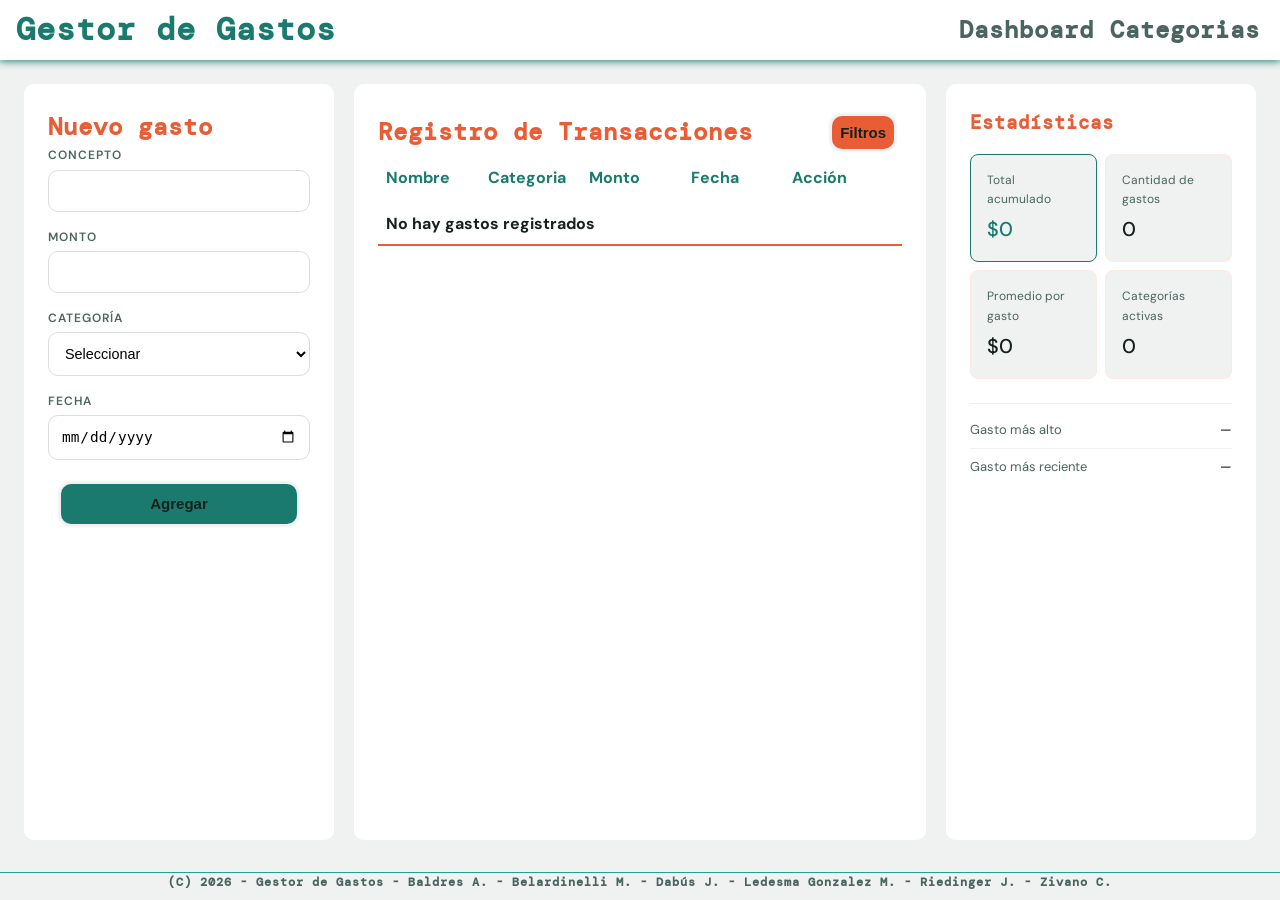
<file: index.html>
<!doctype html>
<html lang="es">
  <head>
    <meta charset="UTF-8" />
    <meta name="viewport" content="width=device-width, initial-scale=1.0" />
    <title>Gestor de Gastos</title>
    <link rel="stylesheet" href="css/index.css" />
    <script src="https://code.jquery.com/jquery-3.6.0.min.js" defer></script>
    <link rel="icon" href="assets/favicon/costo.png" />
  </head>

  <body class="cuerpo">
    <header class="menu">
      <h1>Gestor de Gastos</h1>
      <nav class="nav">
        <h2 class="link-h2"><a class="link" href="./index.html">Dashboard</a></h2>
        <h2 class="link-h2"><a class="link" href="./pages/categorias.html">Categorias</a></h2>
      </nav>
    </header>

    <main class="container">
      <section class="seccion-formulario">
        <h2>Nuevo gasto</h2>
        <form id="formulario-gasto" class="formulario">
          <div class="formulario">
            <label for="concepto">Concepto</label>
            <input type="text" id="nombre" name="concepto" />
          </div>

          <div class="formulario">
            <label for="monto">Monto</label>
            <input type="number" step="0.01" id="monto" name="monto" />
          </div>

          <div class="formulario">
            <label for="categoria">Categoría</label>
            <select id="categoria" name="categoria" class="opciones-categorias">
              <option value="">Seleccionar</option>
            </select>
          </div>

          <div class="formulario">
            <label for="fecha">Fecha</label>
            <input type="date" id="fecha" name="fecha" />
          </div>

          <button type="submit" class="btn btn-celeste btn-w400" id="btn-agregar-gasto">Agregar</button>
        </form>
      </section>

      <section class="seccion-lista">
        <div class="registro-filtros">
          <h2>Registro de Transacciones</h2>
          <button class="btn btn-naranja" id="btn-abrir-filtros">Filtros</button>
        </div>
        <div class="titulos-columnas">
          <span>Nombre</span>
          <span>Categoria</span>
          <span>Monto</span>
          <span>Fecha</span>
          <span>Acción</span>
        </div>
        <ul id="lista-gastos"></ul>
      </section>

      <!--Sección Edición de gastos-->      <!-- Agregó Mati -->

      <div id="popup-de-edicion" class="popup-editar">
        <form id="formulario-edicion" >
          <div>
            <label for="concepto-edicion">Concepto</label>
            <input type="text" id="concepto-edicion" name="concepto" />
          </div>

          <div >
            <label for="monto-edicion">Monto</label>
            <input type="number" step="0.01" id="monto-edicion" name="monto" />
          </div>

          <div>
              <label for="edicion-categoria">Categoría</label>
              <select class="opciones-categorias" id="edicion-categoria">
                <option value="">Todas</option>
              </select>
          </div>

          <div >
            <label for="fecha-edicion">Fecha</label>
            <input type="date" id="fecha-edicion" name="fecha" />
          </div>

          <button type="submit" >Guardar cambios</button>
          <button type="button" id="btn-cerrar-edicion"> Salir </button>
        </form>
      </div>

      <div id="popup-de-confirmacion" class="popup-confirmar">
          <p> Gasto editado exitosamente </p>
      </div>
      

      <!-- Seccion filtros -->
      <div id="modal-filtros" class="modal">
        <div class="modal-contenido">
          <button id="btn-cerrar-filtros">X</button>

          <section id="filtros">
            <h2>Filtros</h2>

            <div class="formulario">
              <label for="opciones-categorias">Categoría</label>
              <select class="opciones-categorias" id="filtro-categoria">
                <option value="">Todas</option>
              </select>
            </div>

            <div class="formulario">
              <label for="filtro-texto">Concepto:</label>
              <input type="text" id="filtro-texto" placeholder="Ingrese gasto" />
            </div>

            <div class="formulario">
              <label for="filtro-desde">Desde:</label>
              <input type="date" id="filtro-desde" />
            </div>

            <div class="formulario">
              <label for="filtro-hasta">Hasta:</label>
              <input type="date" id="filtro-hasta" />
            </div>

            <div class="filtros-botones">
              <button class="btn-naranja" id="btn-limpiar-filtro">Limpiar</button>
              <button class="btn-celeste" id="btn-aplicar-filtro">Aplicar filtros</button>
            </div>
          </section>
        </div>
      </div>

      <section class="seccion-estadisticas">
        <h3>Estadísticas</h3>

        <div class="est-grid">
          <div class="est-card destacado">
            <p class="est-label">Total acumulado</p>
            <span class="est-valor" id="est-total">$0</span>
          </div>
          <div class="est-card">
            <p class="est-label">Cantidad de gastos</p>
            <span class="est-valor" id="est-cantidad">0</span>
          </div>
          <div class="est-card">
            <p class="est-label">Promedio por gasto</p>
            <span class="est-valor" id="est-promedio">$0</span>
          </div>
          <div class="est-card">
            <p class="est-label">Categorías activas</p>
            <span class="est-valor" id="est-categorias">0</span>
          </div>
        </div>

        <div class="maximos">
          <div class="maximo-item">
            <span class="maximo-label">Gasto más alto</span>
            <span class="maximo-valor" id="est-max-nombre">—</span>
          </div>
          <div class="maximo-item">
            <span class="maximo-label">Gasto más reciente</span>
            <span class="maximo-valor" id="est-reciente">—</span>
          </div>
        </div>
      </section>
    </main>

    <footer class="pie-pagina">
      <h3 class="texto-footer">
        (C) 2026 - Gestor de Gastos - Baldres A. - Belardinelli M. - Dabús J. - Ledesma Gonzalez M.
        - Riedinger J. - Zivano C.
      </h3>
    </footer>
    <script src="js/inicializaciones.js" type="module"></script>
    <script src="js/formulario.js" type="module"></script>
    <script src="js/funciones.js" type="module"></script>
    <script src="js/estadisticas.js" type="module"></script>
    <script src="js/filtros.js" type="module"></script>
    <script src="js/transacciones.js" type="module"></script>
    <script src="js/edicion.js" type="module"></script>
  </body>
</html>
</file>
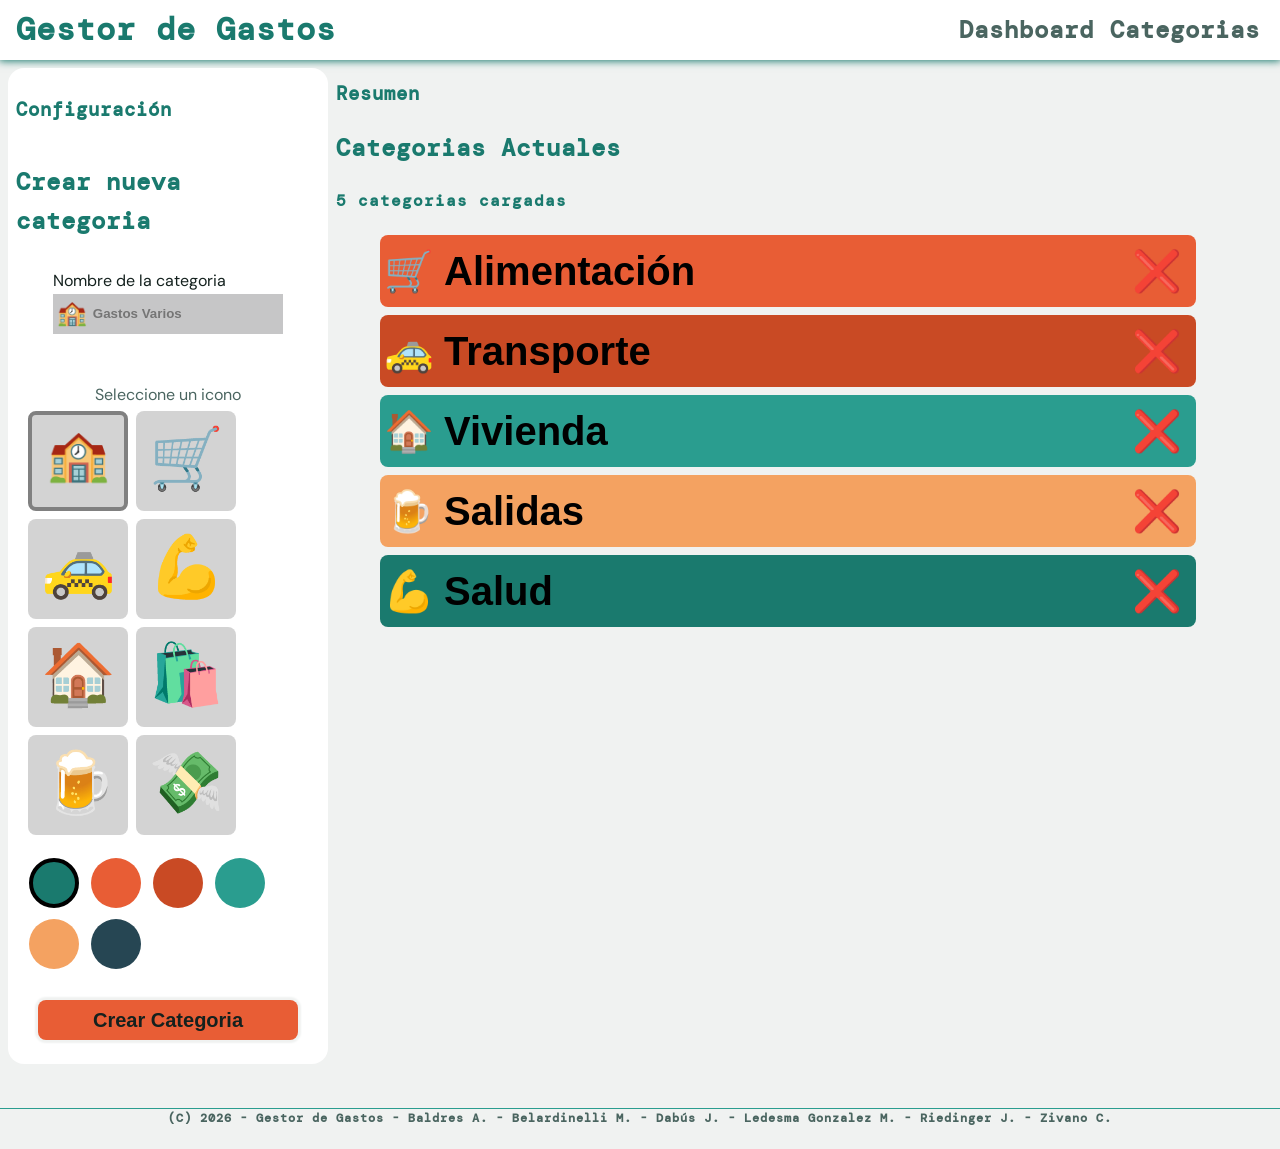
<file: pages/categorias.html>
<!DOCTYPE html>
<html lang="es">
<head>
    <meta charset="UTF-8">
    <meta name="viewport" content="width=device-width, initial-scale=1.0">
    <title>Categorias</title>
    <link rel="stylesheet" href="../css/categorias.css">
    <link rel="icon" href="../assets/favicon/costo.png" />
    <script src="https://code.jquery.com/jquery-3.6.0.min.js" defer></script>
    <script src="../js/radio.js" defer></script>
    <script src="../js/categorias.js" type="module"></script>
</head>
<body class="cuerpo">
    <header class="menu">
        <h1>Gestor de Gastos</h1>
        <nav class="nav">
            <h2 class="link-h2"><a class="link" href="../index.html">Dashboard</a></h2>
            <h2 class="link-h2"><a class="link" href="./categorias.html">Categorias</a></h2>
        </nav>
    </header>
    <main class="main">
       <section class="seccion-crear-categoria">
        <h3 class="titulo-chico">Configuración</h3>
        <h1 class="titulo">Crear nueva categoria</h1>
        <form class="formulario-categoria" id="formulario-categoria">
            <div class="nombre-categoria-texto">
               <label for="nombre-categoria" class="label-categoria">Nombre de la categoria</label>
               <div class="icono-input">
                  <input type="text" name="nombre-categoria" class="texto texto-gris" id="input-gasto" placeholder="Gastos Varios">
                  <span class="icono-texto" id="icono-t">🏫</span>
               </div>
            </div>
            <label class="seleccion-subtitulo">Seleccione un icono</label>
            <div class="iconos">                
               <label class="label-radio" for="educacion">
                <input type="radio" class="radio-button" name="radios" id="educacion" value="educacion" checked>
                 🏫
               </label>
               <label class="label-radio" for="comida">
               <input type="radio" class="radio-button" name="radios" id="comida" value="comida">
                🛒
               </label>
               <label class="label-radio" for="transporte">
               <input type="radio" class="radio-button" name="radios" id="transporte" value="transporte">
               🚕
              </label>
              <label class="label-radio" for="deporte">
               <input type="radio" class="radio-button" name="radios" id="deporte" value="deporte">
               💪
              </label>
              <label class="label-radio" for="casa">
              <input type="radio" class="radio-button" name="radios" id="casa" value="casa">
               🏠
              </label>
              <label class="label-radio" for="compras">
              <input type="radio" class="radio-button" name="radios" id="compras" value="compras">
               🛍️
              </label>
              <label class="label-radio" for="salidas">
              <input type="radio" class="radio-button" name="radios" id="salidas" value="salidas">
               🍺
              </label>
              <label class="label-radio" for="otrosGastos">
               <input type="radio" class="radio-button" name="radios" id="otrosGastos" value="otrosGastos">
               💸
              </label>
            </div>
            <div class="color-categoria">
                <input type="radio" class="radio-grande radio-color esmeralda" name="radio-color" id="verde" value="verde" checked>
                <input type="radio" class="radio-grande radio-color naranja" name="radio-color" id="rojo" value="rojo">
                <input type="radio" class="radio-grande radio-color marron" name="radio-color" id="gris" value="gris">
                <input type="radio" class="radio-grande radio-color verde-azulado" name="radio-color" id="celeste" value="celeste">
                <input type="radio" class="radio-grande radio-color naranja-suave" name="radio-color" id="azul" value="azul">
                <input type="radio" class="radio-grande radio-color azul-grisaceo" name="radio-color" id="violeta" value="violeta">
            </div>
            <button class="btn btn-w400 btn-naranja" type="button" id="btn-crear">Crear Categoria</button>
        </form>
       </section>
       <section class="resumen-categorias">
        <h3 class="titulo-chico">Resumen</h3>
        <h1 class="titulo">Categorias Actuales</h1>
        <h4 class="subtituloi" id="cantidad-categorias">0 categorias cargadas</h4>
        <div class="categorias">
           <ul class="lista-categorias">
            
           </ul>
        </div>
       </section>
       <div class="sobreposicion">
           <div class="mensaje-error">
               <h4 class="titulo-error">⚠️ Error!!!!</h4>
               <p id="texto-error"></p>
               <div class="contenedor-btn">
                    <button type="button" class="error-btn btn btn-s btn-naranja" id="cerrar-error">Cerrar</button>
               </div>
           </div>
       </div>
      </main>
    <footer class="pie-pagina">
        <h3 class="texto-footer">(C) 2026 - Gestor de Gastos - Baldres A. - Belardinelli M. - Dabús J. - Ledesma Gonzalez M. - Riedinger J. - Zivano C.</h3>
    </footer>
</body>
</html>
</file>
<file: css/index.css>
@import url("./style.css");
@import url("./components/botones.css");
@import url("./components/filtros.css");
@import url("./categorias.css");
@import url("./components/transacciones.css");
@import url("./components/edicion.css");
@import url("./components/formulario.css");
@import url("./components/estadisticas.css");

* {
  margin: 0;
  padding: 0;
}

.header {
  padding: var(--space-m);
  text-align: left;
  background-color: var(--color-superficie);
  border-bottom: 1px solid #eee;
}

.container {
  flex: 1;
  display: flex;
  gap: 20px;
  flex-wrap: wrap;
  padding: var(--space-l);
}

/*Sección formulario*/
.seccion-formulario {
  flex: 1;
  background-color: var(--color-superficie);
  padding: var(--space-l);
  border-radius: 10px;
}

/*Sección lista*/
.seccion-lista {
  flex: 2;
  background-color: var(--color-superficie);
  padding: var(--space-l);
  border-radius: 10px;
}

/*Sección estadísticas*/
.seccion-estadisticas {
  flex: 1;
  min-width: 220px;
}

#btn-abrir-filtros {
  width: fit-content;
  white-space: nowrap;
}

/*Responsive*/
@media (max-width: 900px) {
  .seccion-formulario {
    flex: 1 1 48%;
  }

  .seccion-lista {
    flex: 1 1 48%;
  }

  .seccion-resumen {
    flex: 1 1 100%;
  }
}
@media (max-width: 600px) {
  .seccion-formulario,
  .seccion-lista,
  .seccion-resumen {
    flex: 1 1 100%;
  }
}
</file>
<file: css/categorias.css>
@import url("./style.css");
@import url("./components/radios.css");
@import url("./components/botones.css");
@import url("./components/inputs.css");
@import url("./components/listas.css");

.cuerpo {
    display: flex;
    flex-direction: column;
    min-height: 100vh;
    margin: 0;
}

.main {
    flex: 1;
    display: flex;
    flex-direction: row;
    padding-bottom: var(--space-m);
}

.seccion-crear-categoria {
    display: flex;
    flex-direction: column;
    width: 25%;
    background-color: var(--color-superficie);
    margin: var(--space-s);
    padding: var(--space-s) var(--space-s);
    border-radius: 16px;
}

.label-categoria {
    display: block;
    align-items: left;
}
.seleccion-subtitulo {
    margin-top: var(--space-xxl);
    color: var(--color-texto-suave);
}

.formulario-categoria {
    display: flex;
    flex-direction: column;
    align-items: center;
    margin: var(--space-s);
}

.iconos {
    display: flex;
    flex-direction: row;
    flex-wrap: wrap;
}

.resumen-categorias {
    width: 70%;
    height: 70%;
}

.color-categoria {
    margin-top: var(--space-m);
    margin-bottom: var(--space-m);
}

.esmeralda {
    background: var(--color-primario);
}
 
.naranja {
    background: var(--color-secundario);
}

.marron {
    background: var(--color-terciario);
}

.verde-azulado {
    background: var(--color-quinario);
}

.naranja-suave {
    background: var(--color-sextario);
}

.azul-grisaceo {
    background: var(--color-septario);
}

.mensaje-error {
    position: fixed;
    width: 350px;
    padding-left: var(--space-s);
    top: 50%;
    left: 50%;
    z-index: 9998;
    background-color: var(--color-superficie);
    border-radius: 4px;
    border: 1px outset var(--color-quinario);
    visibility: hidden;
    transition: 0.4s;
}

.sobreposicion {
    display: block;
    position: fixed;
    top: 0;
    left: 0;
    width: 100vw;
    height: 100%;
    background-color: rgba(0, 0, 0, 0.8);
    z-index: 9997;
    visibility: hidden;
}

.contenedor-btn {
    display: flex;
}

.error-btn {
    margin-left: auto;
}

.titulo-error {
    background-color: var(--color-quinario);
    text-align: left;
    color: var(--color-superficie);
}
/* MEDIA QUERY PARA CELULARES Y TABLETS */
@media screen and (max-width: 767px) {
    .main {
        flex-direction:column;
    }

    .seccion-crear-categoria {
        width: 95%;
    }

    .resumen-categorias {
        width: 100%;
    }

    .mensaje-error {
        left: 1%;
    }

}
</file>
